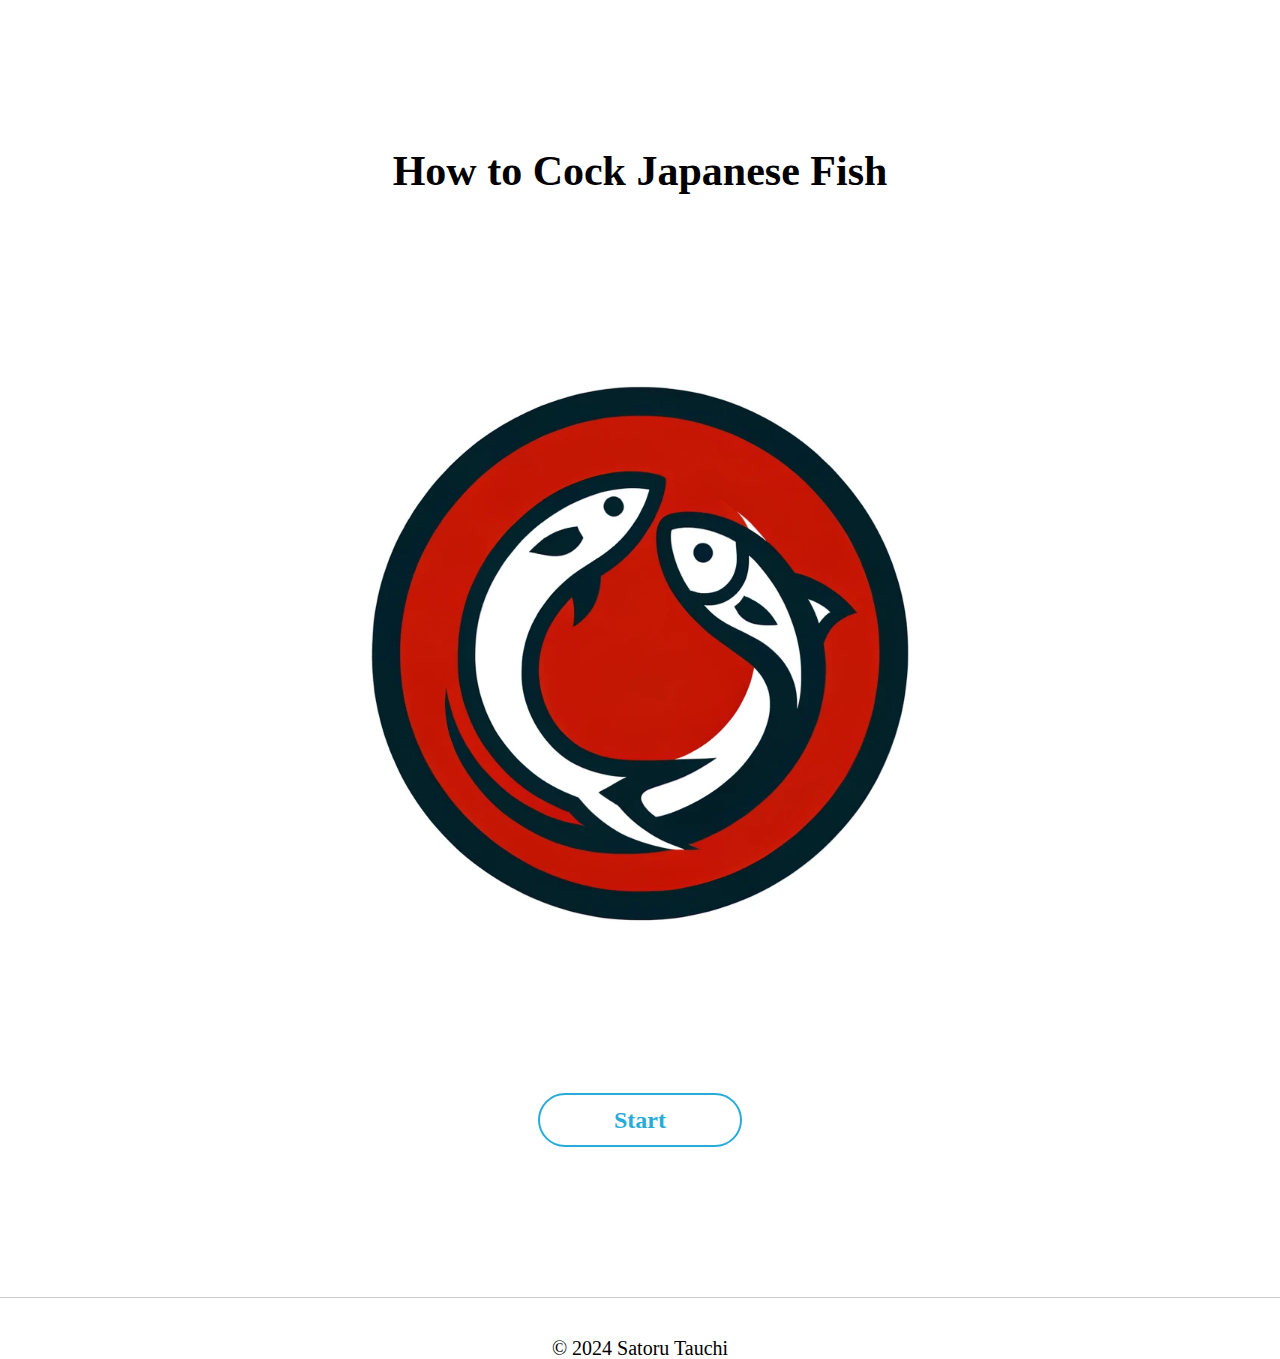
<file: index.html>
<!DOCTYPE html>
<html>

<head>
  <meta charset="UTF-8">
  <title>ow to Cock Japanese Fish</title>
  <script src="js/jquery-2.1.3.min.js"></script>
  <link rel="stylesheet" href="css/reset.css">
  <link rel="stylesheet" href="css/style01.css">
  <link rel="icon" href="img/Logo2.webp" type="image/x-icon">
  <link rel="apple-touch-icon" href="img/Logo3.webp">
</head>

<body>
    <h1>How to Cock Japanese Fish</h1>

    <main>
        <div id="top_image">
            <img id="top" src="img/Logo3.webp" alt="">
        </div>
        <div class="button-area">
            <a onclick="location.href='./price_checker.html'" class="btn_03">Start</a>
        </div>
    </main>

    <footer>
        © 2024 Satoru Tauchi
      </footer>
</body>

</html>
</file>
<file: css/style01.css>
body{
    background-color: #fff;
}

h1 {
    font-size: 42px;
    text-align: center;
    font-weight: bold;
    margin-top: 150px;
    margin-bottom: 50px;
    padding-bottom: 30px;
    font-family: 'Times New Roman', Times, serif;
}

.button-area {
    width: 30%;
    margin: 0 auto;
}

a.btn_03 {
    display: flex;
    justify-content: center; /* 水平方向の中央揃え */
    align-items: center; /* 垂直方向の中央揃え */
    text-align: center;
    text-decoration: none;
    width: 200px;
    height: 50px;
    margin: auto;
    padding: 0; /* paddingを0に設定してflexboxの中央揃えを正確に行う */
    font-weight: bold;
    border: 2px solid #27acd9;
    color: #27acd9;
    border-radius: 100vh;
    transition: 0.5s;
    background-color: #fff;
    font-size: 24px;
}


a.btn_03:hover {
    color: #fff;
    background: #27acd9;
}



#top_image{
    width: 60%;
    margin: 0 auto;
    margin-bottom: 50px;
}

#top{
    width: 100%;
}

footer {
    margin-top: 150px;
    border-top: 1px solid #ccc;
    padding-top: 40px;
    text-align: center;
    font-size: 20px;
}
</file>
